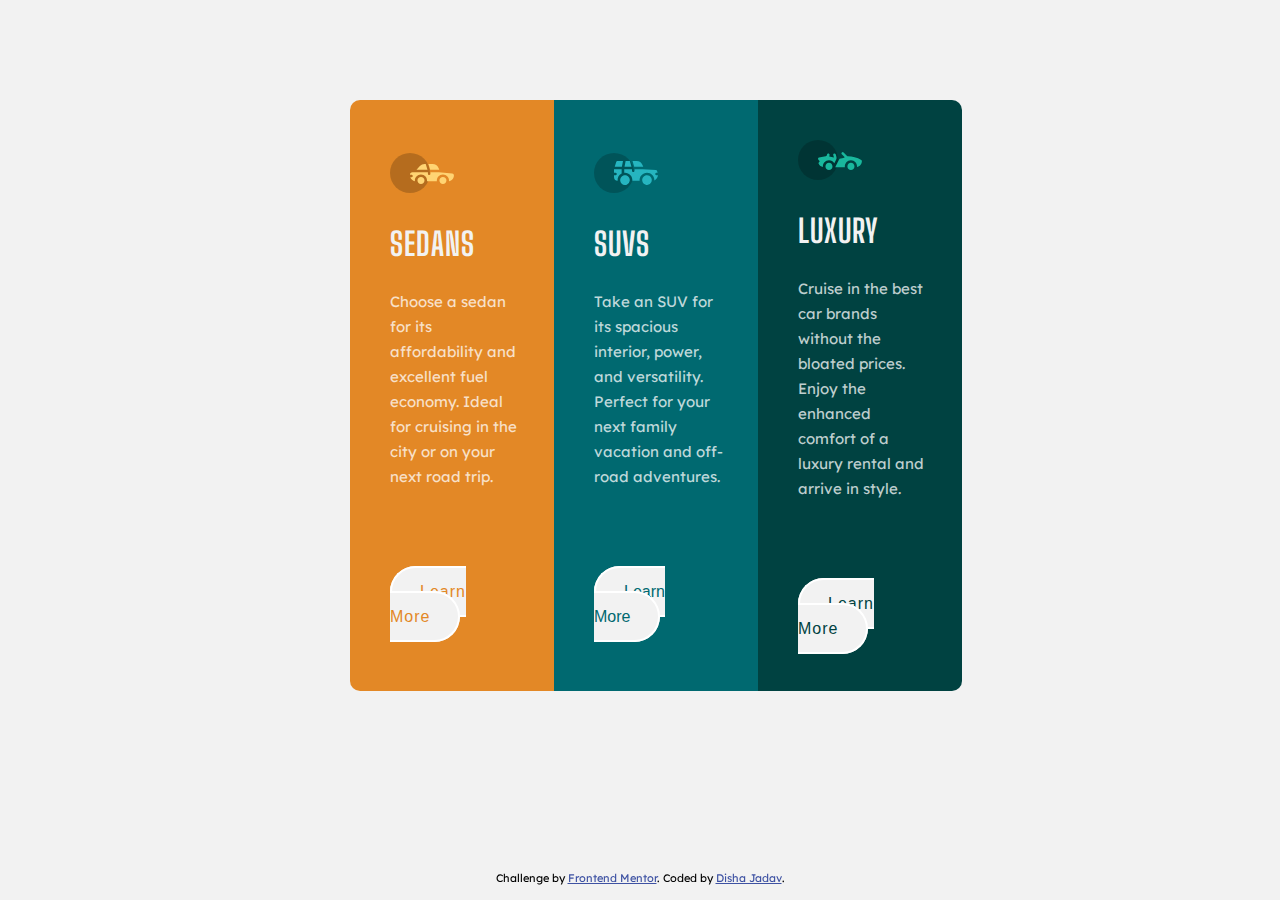
<file: 3-column-preview-card-component-main/index.html>
<!DOCTYPE html>
<html lang="en">
<head>
  <meta charset="UTF-8">
  <meta name="viewport" content="width=device-width, initial-scale=1.0"> <!-- displays site properly based on user's device -->

  <link rel="icon" href="favicon.ico">
  <link rel="stylesheet" href="style.css">
 
  <link rel="preconnect" href="https://fonts.googleapis.com">
<link rel="preconnect" href="https://fonts.gstatic.com" crossorigin>
<link href="https://fonts.googleapis.com/css2?family=Big+Shoulders+Display&family=Lexend+Deca:wght@300&display=swap" rel="stylesheet">

  <title>Frontend Mentor | 3-column preview card component</title>

  <!-- Feel free to remove these styles or customise in your own stylesheet 👍 -->
  <style>
    .attribution{font-family: 'Lexend Deca', sans-serif;;}
  
    .attribution { font-size: 11px; text-align: center; }
    .attribution a { color: hsl(228, 45%, 44%); }
  </style>
</head>
<body>
  <div class="main" >
    <table width="90%" class="table" style="border-collapse: collapse;">
      <thead><tr>
        <div>
        <td   class="t1" width="30%" >
          <svg width="64" height="40" xmlns="http://www.w3.org/2000/svg"><g fill="none" fill-rule="evenodd">
            <circle fill="#000" opacity=".201" cx="20" cy="20" r="20"/>
            <path d="M52.936 24.11c1.942 0 3.517 1.542 3.517 3.445 0 1.903-1.575 3.445-3.517 3.445s-3.516-1.542-3.516-3.445c0-1.903 1.574-3.445 3.516-3.445zm-21.957 0c1.942 0 3.517 1.542 3.517 3.445 0 1.903-1.575 3.445-3.517 3.445s-3.516-1.542-3.516-3.445c0-1.903 1.574-3.445 3.516-3.445zm6.948-4.848v1.429c0 .716.61 1.293 1.348 1.259a1.295 1.295 0 001.225-1.295v-1.393h8.256l13.483 1.313c.956.093 1.676.881 1.676 1.814 0 2.89-2.126 5.303-4.926 5.819.397-3.557-2.458-6.62-6.053-6.62-3.646 0-6.504 3.14-6.039 6.723h-9.879c.466-3.588-2.397-6.722-6.039-6.722-3.595 0-6.45 3.062-6.052 6.62-2.14-.398-3.916-1.912-4.61-3.931h1.142c.731 0 1.32-.598 1.285-1.322-.033-.678-.629-1.2-1.322-1.2H20v-.251c0-1.274 1.066-2.243 2.306-2.243h15.62zM42.59 11c2.645 0 4.99 1.556 5.972 3.963l.726 1.779H40.17L38.413 11h4.178zm-6.865 0l1.758 5.741H26.505l3.357-3.654A6.502 6.502 0 0134.644 11h1.082z" fill="#FFD473" fill-rule="nonzero"/></g></svg>
         <p class="title"> SEDANS</p> 
         <p class="prgf"> Choose a sedan for its affordability and excellent fuel economy. Ideal for cruising in the city 
  or on your next road trip.</p><br><br><br>
          <a href="link1.html" class="link">Learn More</a>
        </td></div><div>
        <td class="t2" width="30%">
          <svg width="64" height="40" xmlns="http://www.w3.org/2000/svg"><g fill="none" fill-rule="evenodd"><circle fill="#000" opacity=".201" cx="20" cy="20" r="20"/><path d="M31.002 22.358c2.917 0 5.18 2.593 4.762 5.506a4.828 4.828 0 01-2.962 3.778 4.797 4.797 0 01-5.3-1.165c-1.188-1.26-1.235-2.613-1.263-2.613-.42-2.924 1.857-5.506 4.763-5.506zm22 0c3.457 0 5.798 3.567 4.41 6.744A4.816 4.816 0 0152.3 31.94a4.826 4.826 0 01-4.06-4.077c-.42-2.915 1.846-5.506 4.762-5.506zm-15.04-6.083v1.462a1.29 1.29 0 001.352 1.29c.693-.033 1.227-.631 1.227-1.326v-1.426h8.3l13.056.716a1.29 1.29 0 011.164.917c.27.895.446 1.477.563 1.87h-1.047c-.694 0-1.291.534-1.324 1.228a1.29 1.29 0 001.288 1.352h1.445c-.164 2.225-1.57 4.193-3.6 5.05.13-4.212-3.255-7.63-7.384-7.63-4.317 0-7.762 3.718-7.358 8.086h-7.285c.43-4.655-3.503-8.531-8.131-8.046v-3.543h7.734zm-10.312 0v4.308a7.4 7.4 0 00-4.006 7.274 3.874 3.874 0 01-3.642-3.864v-1.635h1.46a1.29 1.29 0 000-2.58h-1.461v-3.213l.003-.29h7.646zm14.986-8.196c2.65 0 5 1.592 5.984 4.055l.63 1.579a5.525 5.525 0 01-.065-.004l-.026-.002-.034-.002-.022-.002a4.178 4.178 0 00-.224-.006l-.098-.001h-.039l-.136-.001h-.052l-.326-.001H40.211L38.528 8.08zm-13.632 0l-1.122 5.616h-7.144l1.47-4.71a1.29 1.29 0 011.231-.906h5.565zm6.832 0l1.683 5.615h-7.007l1.121-5.615h4.203z" fill="#26B5C0" fill-rule="nonzero"/></g></svg>
          <p class="title">SUVS</p> 
          <p class="prgf">Take an SUV for its spacious interior, power, and versatility. Perfect for your next family vacation 
          and off-road adventures.</p><br><br><br>
          <a href="link2.html" class="link1">Learn More</a>
        </td></div><div>
        <td   class="t3" width="30%" >
          <svg width="64" height="40" xmlns="http://www.w3.org/2000/svg"><g fill="none" fill-rule="evenodd"><circle fill="#000" opacity=".201" cx="20" cy="20" r="20"/><path d="M30.98 22.835c1.941 0 3.516 1.604 3.516 3.583 0 1.978-1.575 3.582-3.517 3.582s-3.516-1.604-3.516-3.582c0-1.979 1.574-3.583 3.516-3.583zm21.956 0c1.942 0 3.517 1.604 3.517 3.583 0 1.978-1.575 3.582-3.517 3.582s-3.516-1.604-3.516-3.582c0-1.979 1.574-3.583 3.516-3.583zm-9.143-10.45a1.27 1.27 0 011.819 0l3.715 3.784c4.444-.115 9.7 1.142 13.964 3.753.387.237.624.664.624 1.124 0 3.006-2.126 5.514-4.926 6.05.397-3.698-2.458-6.882-6.053-6.882-3.646 0-6.504 3.264-6.039 6.99h-9.669c.76-1.544.993-2.026 1.337-2.711l.082-.162c.421-.835 1.056-2.07 2.883-5.65 1.68-.023 3.47-.408 5.247-1.403l-2.984-3.04a1.328 1.328 0 010-1.854zm-7.68 1.064c.683-.2 1.395.202 1.592.898l.749 2.652a3.46 3.46 0 01-.247 2.51l-1.733 3.395-.216.424c-1.07-1.89-3.06-3.114-5.279-3.114-3.595 0-6.45 3.184-6.052 6.885-1.832-.347-3.414-1.537-4.278-3.276a1.331 1.331 0 01.117-1.376l.955-1.303-1.325-1.295c-.751-.735-.376-2.024.64-2.231l6.614-1.346.13-.026c.092-.019.145-.03.157-.031.314-.146 1.07-.591 1.07-1.506 0-.734.592-1.327 1.316-1.31.712.016 1.268.662 1.256 1.388a4.11 4.11 0 01-.348 1.611 22.69 22.69 0 014.7 1.146l-.7-2.473a1.314 1.314 0 01.882-1.622z" fill="#19B89D" fill-rule="nonzero"/></g></svg>
          <p class="title">LUXURY </p>
          <p class="prgf">Cruise in the best car brands without the bloated prices. Enjoy the enhanced comfort of a luxury 
          rental and arrive in style. </p><br><br><br>
          <a href="link3.html" class="link2">Learn More</a>
          
        </td></div>
      </tr>
    </thead>
    </table>

  </div>
  
  
 

 

 
  <div class="attribution">
    Challenge by <a href="https://www.frontendmentor.io?ref=challenge" target="_blank">Frontend Mentor</a>. 
    Coded by <a href="#">Disha Jadav</a>.
  </div>
</body>
</html>
</file>
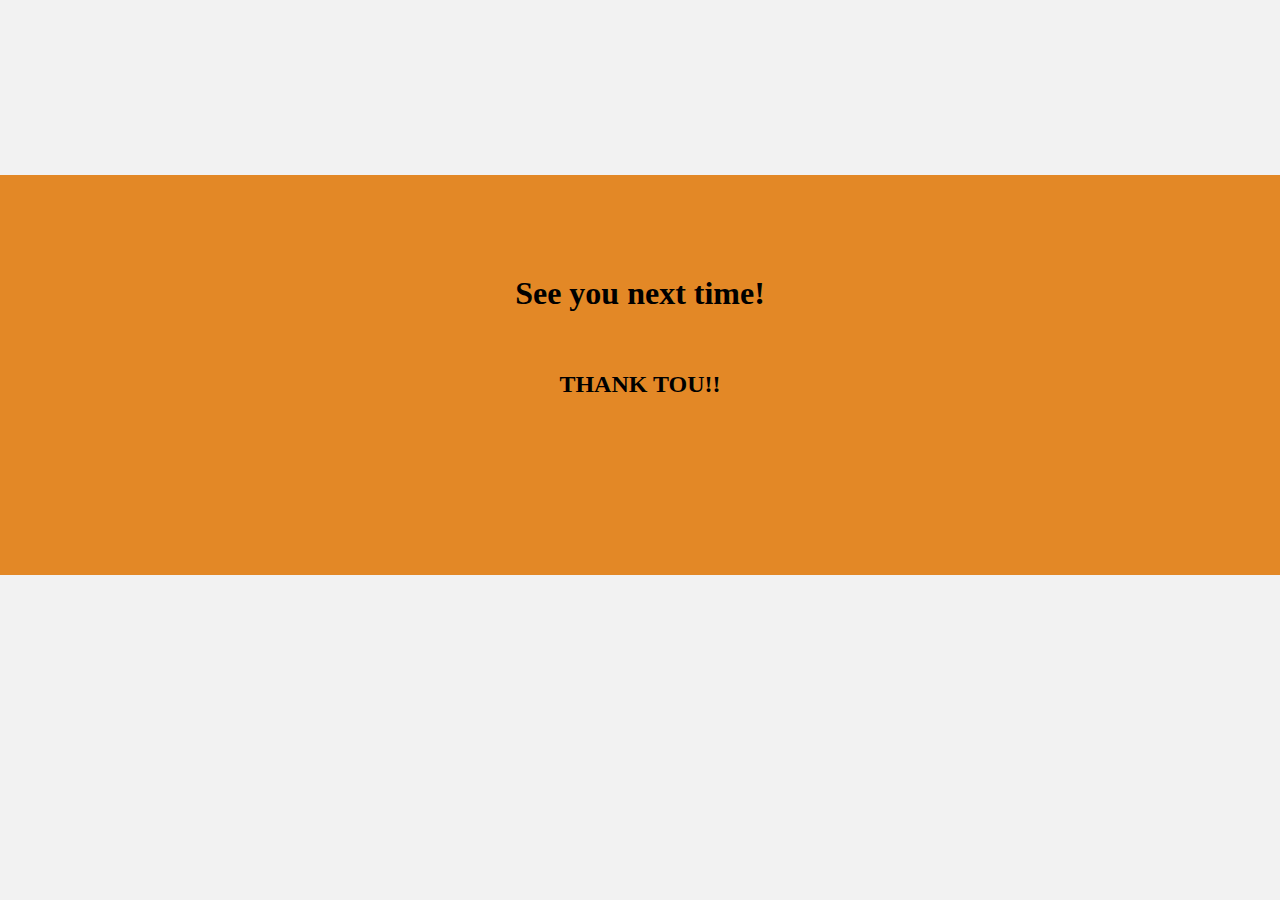
<file: 3-column-preview-card-component-main/link1.html>
<!DOCTYPE html>
<!--[if lt IE 7]>      <html class="no-js lt-ie9 lt-ie8 lt-ie7"> <![endif]-->
<!--[if IE 7]>         <html class="no-js lt-ie9 lt-ie8"> <![endif]-->
<!--[if IE 8]>         <html class="no-js lt-ie9"> <![endif]-->
<!--[if gt IE 8]>      <html class="no-js"> <!--<![endif]-->
<html>
    <head>
        <meta charset="utf-8">
        <meta http-equiv="X-UA-Compatible" content="IE=edge">
        <title>LEARN MORE!!</title>
        <meta name="description" content="">
        <meta name="viewport" content="width=device-width, initial-scale=1">
       
        <link rel="preconnect" href="https://fonts.googleapis.com">
        <link rel="preconnect" href="https://fonts.gstatic.com" crossorigin>
        <link href="https://fonts.googleapis.com/css2?family=Big+Shoulders+Display&family=Lexend+Deca:wght@300&display=swap" rel="stylesheet">
        <style>
            body{
                margin: 30px 0 0 0;
                background-color: hsl(0, 0%, 95%);
               }
            
            .b1{
                margin: 175px 600px 100px 0;
                width:100%;
                height: 400px;
                background-color: hsl(31, 77%, 52%);
            }
                
                
            h1{
                
                width: 100%;
                padding-top: 100px;
               text-align:center;
                color:black;
                animation-name: example;
                    animation-duration: 4s;
                    
            
               }
               @keyframes example {
                from{color:hsl(31, 77%, 52%)}
                to{color:black}
                
               }
            
            h2{
                text-align:center;
                 color: black;
                 animation-name: example2;
                 animation-duration: 4s;
            }
            @keyframes example2{
            
                from{color:hsl(31, 77%, 52%)}
                to{color:black}
                
            }
            @media only screen and (max-width:600px){
                .b1{
                    margin: 20% 0 20% 0;
                    width:100%;
                    height: 200px;
                    background-color: hsl(31, 77%, 52%);
                }
                h1{
                    font-size: 25px;
                    padding-top: 50px;
                }
                h2{
                    font-size: 20px;
                }
            }
        </style>
    </head>
    <body>
        <div class="b1">
        <div class="main">
      <h1>See you next time!</h1> <br>
        <h2>THANK TOU!!</h2></div>
    </div>
    </body>
</html>
</file>
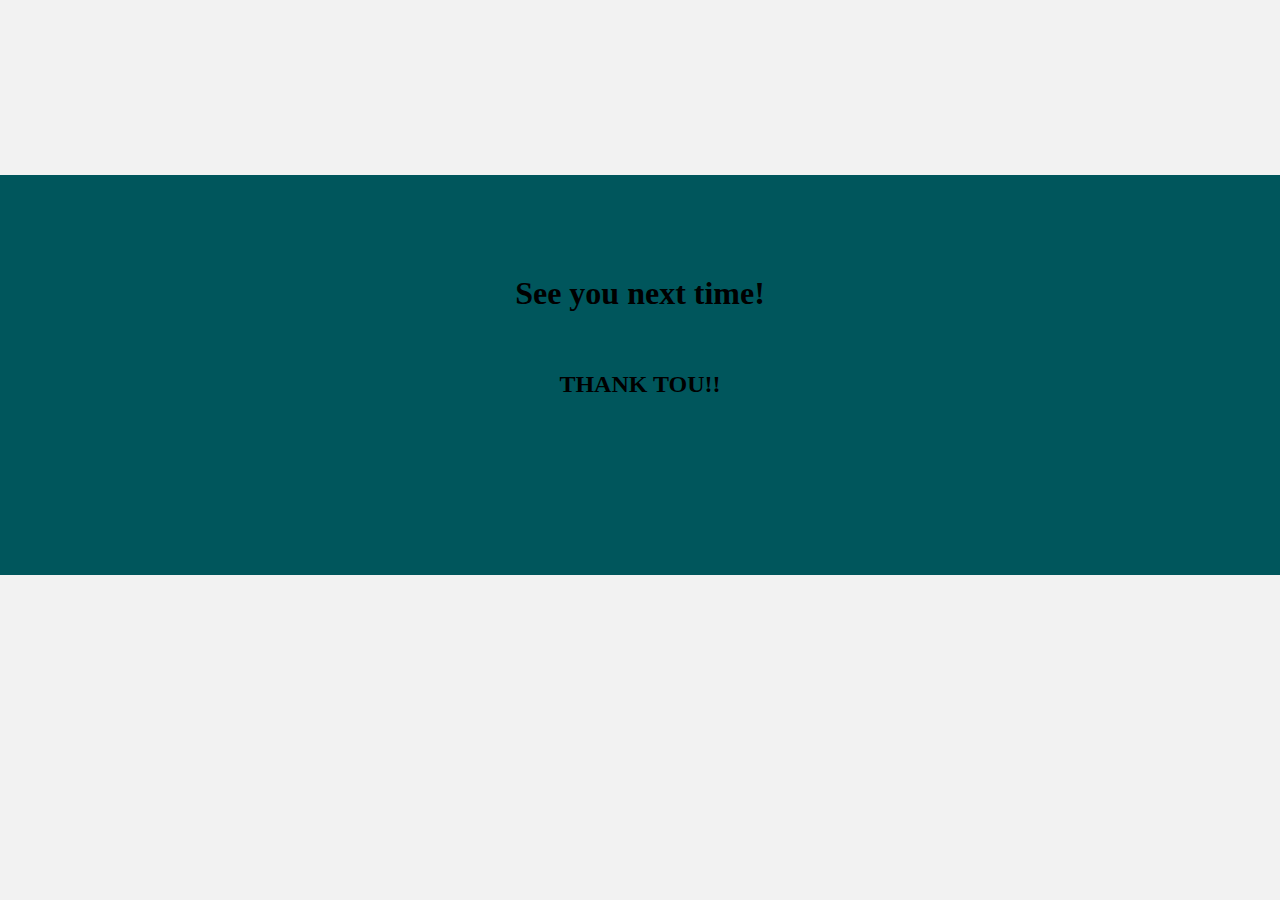
<file: 3-column-preview-card-component-main/link2.html>
<!DOCTYPE html>
<!--[if lt IE 7]>      <html class="no-js lt-ie9 lt-ie8 lt-ie7"> <![endif]-->
<!--[if IE 7]>         <html class="no-js lt-ie9 lt-ie8"> <![endif]-->
<!--[if IE 8]>         <html class="no-js lt-ie9"> <![endif]-->
<!--[if gt IE 8]>      <html class="no-js"> <!--<![endif]-->
<html>
    <head>
        <meta charset="utf-8">
        <meta http-equiv="X-UA-Compatible" content="IE=edge">
        <title>LEARN MORE!!</title>
        <meta name="description" content="">
        <meta name="viewport" content="width=device-width, initial-scale=1">
       
        <link rel="preconnect" href="https://fonts.googleapis.com">
        <link rel="preconnect" href="https://fonts.gstatic.com" crossorigin>
        <link href="https://fonts.googleapis.com/css2?family=Big+Shoulders+Display&family=Lexend+Deca:wght@300&display=swap" rel="stylesheet">
        <style>
            body{
                margin: 30px 0 0 0;
                background-color: hsl(0, 0%, 95%);
               }
            
            .b1{
                margin: 175px 600px 100px 0;
                width:100%;
                height: 400px;
                background-color: hsl(184, 100%, 18%);
            }
                
                
            h1{
                
                width: 100%;
                padding-top: 100px;
               text-align:center;
                color:black;
                animation-name: example;
                    animation-duration: 4s;
                    
            
               }
               @keyframes example {
                from{color:hsl(184, 100%, 18%)}
                to{color:black}
                
               }
            
            h2{
                text-align:center;
                 color: black;
                 animation-name: example2;
                 animation-duration: 4s;
            }
            @keyframes example2{
            
                from{color:hsl(184, 100%, 18%)}
                to{color:black}
                
            }
            @media only screen and (max-width:600px){
                .b1{
                    margin: 20% 0 20% 0;
                    width:100%;
                    height: 200px;
                    background-color: hsl(184, 100%, 18%);
                }
                h1{
                    font-size: 25px;
                    padding-top: 50px;
                }
                h2{
                    font-size: 20px;
                }
            }
        </style>
    </head>
    <body>
        <div class="b1">
        <div class="main">
      <h1>See you next time!</h1> <br>
        <h2>THANK TOU!!</h2></div>
    </div>
    </body>
</html>
</file>
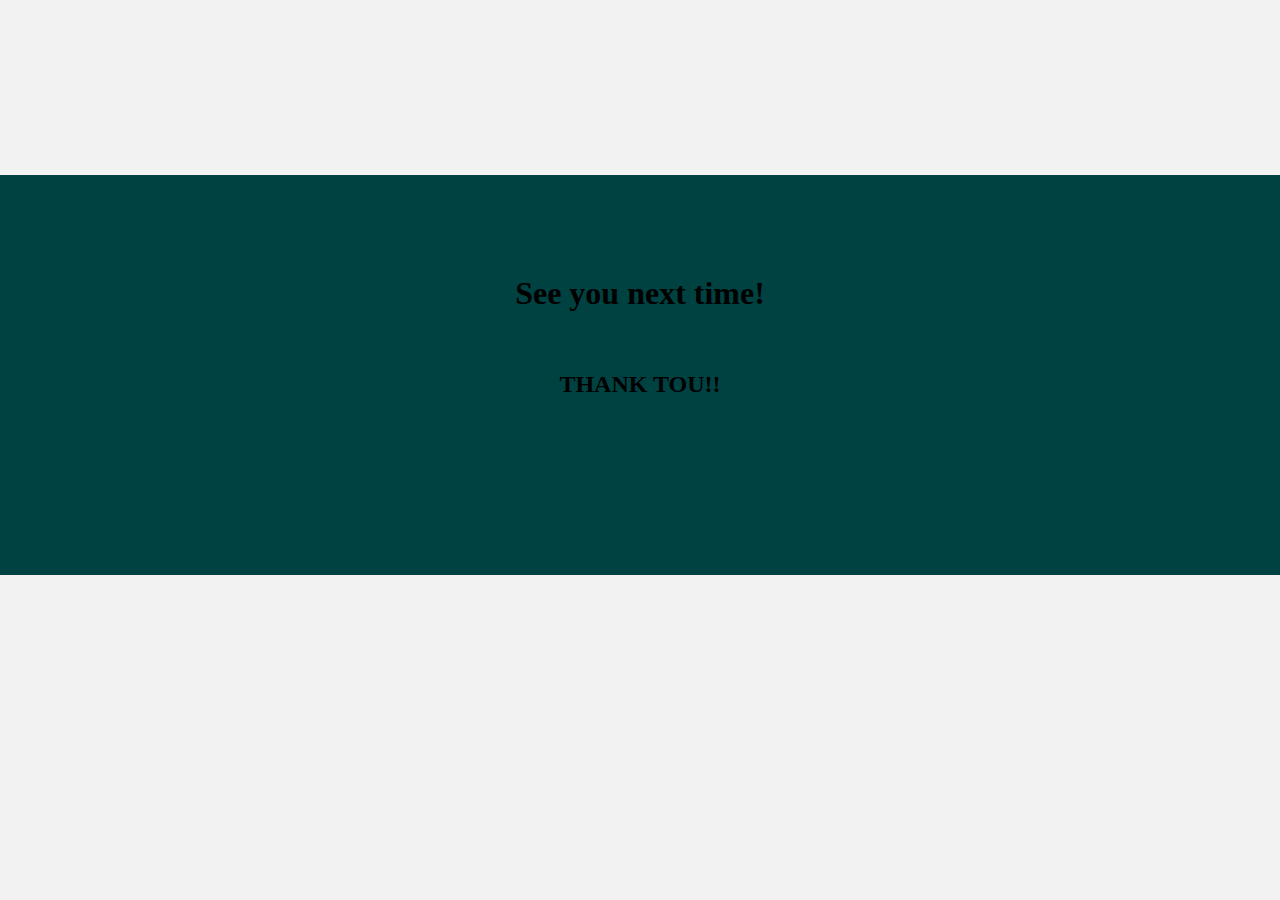
<file: 3-column-preview-card-component-main/link3.html>
<!DOCTYPE html>
<!--[if lt IE 7]>      <html class="no-js lt-ie9 lt-ie8 lt-ie7"> <![endif]-->
<!--[if IE 7]>         <html class="no-js lt-ie9 lt-ie8"> <![endif]-->
<!--[if IE 8]>         <html class="no-js lt-ie9"> <![endif]-->
<!--[if gt IE 8]>      <html class="no-js"> <!--<![endif]-->
<html>
    <head>
        <meta charset="utf-8">
        <meta http-equiv="X-UA-Compatible" content="IE=edge">
        <title>LEARN MORE!!</title>
        <meta name="description" content="">
        <meta name="viewport" content="width=device-width, initial-scale=1">
       
        <link rel="preconnect" href="https://fonts.googleapis.com">
        <link rel="preconnect" href="https://fonts.gstatic.com" crossorigin>
        <link href="https://fonts.googleapis.com/css2?family=Big+Shoulders+Display&family=Lexend+Deca:wght@300&display=swap" rel="stylesheet">
        <style>
            body{
                margin: 30px 0 0 0;
                background-color: hsl(0, 0%, 95%);
               }
            
            .b1{
                margin: 175px 600px 100px 0;
                width:100%;
                height: 400px;
                background-color: hsl(179, 100%, 13%);;
            }
                
                
            h1{
                
                width: 100%;
                padding-top: 100px;
               text-align:center;
                color:black;
                animation-name: example;
                    animation-duration: 4s;
                    
            
               }
               @keyframes example {
                from{color:hsl(179, 100%, 13%);}
                to{color:black}
                
               }
            
            h2{
                text-align:center;
                 color: black;
                 animation-name: example2;
                 animation-duration: 4s;
            }
            @keyframes example2{
            
                from{color:hsl(179, 100%, 13%);}
                to{color:black}
                
            }
            @media only screen and (max-width:600px){
                .b1{
                    margin: 20% 0 20% 0;
                    width:100%;
                    height: 200px;
                    background-color: hsl(179, 100%, 13%);;
                }
                h1{
                    font-size: 25px;
                    padding-top: 50px;
                }
                h2{
                    font-size: 20px;
                }
            }
        </style>
    </head>
    <body>
        <div class="b1">
        <div class="main">
      <h1>See you next time!</h1> <br>
        <h2>THANK TOU!!</h2></div>
    </div>
    </body>
</html>
</file>
<file: 3-column-preview-card-component-main/style.css>
@media only screen and (max-width:2000px){body{
    background-color: hsl(0, 0%, 95%);
   align-content: center;
   margin: 100px 250px 150px 350px;
}
*{
    box-sizing: border-box;
   
}



  
 


.prgf{
    color:hsla(0, 0%, 100%, 0.75) ;
    Font-size: 15px;
    font-weight: 400;
    font-family: 'Lexend Deca', sans-serif;
}
 
  .title{
  color:  hsl(0, 0%, 95%);
  font-family: 'Big Shoulders Display', cursive;
    font-weight: 700;
    font-size: 32px;
   
    letter-spacing: 1px;

  }
  .link{color:  hsl(0, 0%, 95%);
    font-family: sans-serif;
    letter-spacing: 1px;
   
    
    
        -webkit-border-radius: 28;
        -moz-border-radius: 28;
        border-radius: 28px;
        font-family: Arial;
        color: hsl(31, 77%, 52%);
        font-size: 16px;
        background: hsl(0, 0%, 95%);
        padding: 15px 28px 15px 28px;
        border: solid #ffffff 2px;
        text-decoration: none;
      }
      
      .link:hover {
        background: hsl(31, 77%, 46%);
        color:hsl(0, 0%, 95%) ;
        background-image: -webkit-linear-gradient(top,hsl(31, 77%, 46%) , hsl(31, 75%, 42%));
        background-image: -moz-linear-gradient(top,hsl(31, 77%, 46%) , hsl(31, 75%, 42%));
        background-image: -ms-linear-gradient(top, hsl(31, 77%, 46%), hsl(31, 75%, 42%));
        background-image: -o-linear-gradient(top,hsl(31, 77%, 46%) , hsl(31, 75%, 42%));
        background-image: linear-gradient(to bottom,hsl(31, 77%, 46%) , hsl(31, 75%, 42%));
        text-decoration: none;
      }
      .link:active{color:  hsl(0, 0%, 95%);
        font-family: sans-serif;
        letter-spacing: 1px;
       
        
        
            -webkit-border-radius: 28;
            -moz-border-radius: 28;
            border-radius: 28px;
            font-family: Arial;
            color: hsl(31, 77%, 52%);
            font-size: 16px;
            background: hsl(0, 0%, 95%);
            padding: 15px 28px 15px 28px;
            border: solid #ffffff 2px;
            text-decoration: none;
          }

.t1{
    background-color:hsl(31, 77%, 52%) ;
    padding: 40px 30px 50px 40px;
    line-height: 25px;
    border-color: hsl(31, 77%, 52%);
    border-top-left-radius: 10px;
    border-bottom-left-radius: 10px;
}
.t2{
    background-color:  hsl(184, 100%, 22%);
    padding: 40px 30px 50px 40px;
    column-gap: 100px;
    line-height: 25px;
    border-left: none;
}
.t3{
    background-color: hsl(179, 100%, 13%);
    padding: 40px 30px 50px 40px;
    line-height: 25px;
   
    border-top-right-radius: 10px;
    border-bottom-right-radius: 10px;
}
.link1{
    
    
        -webkit-border-radius: 28;
        -moz-border-radius: 28;
        border-radius: 28px;
        font-family: Arial;
        color: hsl(184, 100%, 22%);
        font-size: 16px;
        background-color: hsl(0, 0%, 95%);
        padding: 15px 28px 15px 28px;
        border: solid #ffffff 2px;
        text-decoration: none;
      }
      
.link1:hover {
        background: hsl(184, 100%, 18%);
        color: hsl(0, 0%, 95%);
        background-image: -webkit-linear-gradient(top, hsl(184, 100%, 18%), hsl(184, 100%, 13%));
        background-image: -moz-linear-gradient(top, hsl(184, 100%, 18%), hsl(184, 100%, 13%));
        background-image: -ms-linear-gradient(top, hsl(184, 100%, 18%), hsl(184, 100%, 13%));
        background-image: -o-linear-gradient(top, hsl(184, 100%, 18%), hsl(184, 100%, 13%));
        background-image: linear-gradient(to bottom, hsl(184, 100%, 18%), hsl(184, 100%, 13%));
        text-decoration: none;
      }
      .link1:active{
    
    
        -webkit-border-radius: 28;
        -moz-border-radius: 28;
        border-radius: 28px;
        font-family: Arial;
        color: hsl(184, 100%, 22%);
        font-size: 16px;
        background: hsl(0, 0%, 95%);
        padding: 15px 28px 15px 28px;
        border: solid #ffffff 2px;
        text-decoration: none;
      }
  
      .link2{color:  hsl(0, 0%, 95%);
        font-family: sans-serif;
        letter-spacing: 1px;
        
        
            -webkit-border-radius: 28;
            -moz-border-radius: 28;
            border-radius: 28px;
            font-family: Arial;
            color: hsl(179, 100%, 13%);
            font-size: 16px;
            background: hsl(0, 0%, 95%);
            padding: 15px 28px 15px 28px;
            border: solid #ffffff 2px;
            text-decoration: none;
          }
          
          
    .link2:hover {
            background: hsl(184, 100%, 18%);
            color:hsl(0, 0%, 95%) ;
            background-image: -webkit-linear-gradient(top, hsl(179, 100%, 9%), hsl(179, 100%, 7%));
            background-image: -moz-linear-gradient(top, hsl(179, 100%, 9%), hsl(179, 100%, 7%));
            background-image: -ms-linear-gradient(top, hsl(179, 100%, 9%), hsl(179, 100%, 7%));
            background-image: -o-linear-gradient(top, hsl(179, 100%, 9%), hsl(179, 100%, 7%));
            background-image: linear-gradient(to bottom, hsl(179, 100%, 9%), hsl(179, 100%, 7%));
            text-decoration: none;
          }
          .link2:active{color:  hsl(0, 0%, 95%);
            font-family: sans-serif;
            letter-spacing: 1px;
            
            
                -webkit-border-radius: 28;
                -moz-border-radius: 28;
                border-radius: 28px;
                font-family: Arial;
                color: hsl(179, 100%, 13%);
                font-size: 16px;
                background: hsl(0, 0%, 95%);
                padding: 15px 28px 15px 28px;
                border: solid #ffffff 2px;
                text-decoration: none;
              }
         
    .attribution{
      position: fixed;
      margin-bottom: 0;
      left: 0;
      bottom: 0;
      width: 100%;
      padding-bottom: 15px;
      color: black;
      text-align: center;
    }
  }

@media only screen and (max-width:600px){
  body{
    margin:50px 10px 10px 10px;
  }
  .title{
    color:  hsl(0, 0%, 95%);
    font-family: 'Big Shoulders Display', sans-serif;
      font-weight: 400;
      font-size: 28px;
     
      letter-spacing: 1px;
  
    }
  table{
    margin:0 0 40px 0;
    width:100%;
    
  }
  table tr{
    display:block;
    width: 100%;
    

  }
  table td{
    display:block;
    width: 100%;
    padding: 30px;
   
  }
  .link{color:  hsl(0, 0%, 95%);
    font-family: sans-serif;
    letter-spacing: 1px;
    
    
        -webkit-border-radius: 28;
        -moz-border-radius: 28;
        border-radius: 28px;
        font-family: Arial;
        color: hsl(31, 77%, 52%);
        font-size: 12px;
        background: hsl(0, 0%, 95%);
        padding: 10px 20px 10px 20px;
        border: solid #ffffff 2px;
        text-decoration: none;
      }
      .link:active{color:  hsl(0, 0%, 95%);
        font-family: sans-serif;
        letter-spacing: 1px;
        
        
            -webkit-border-radius: 28;
            -moz-border-radius: 28;
            border-radius: 28px;
            font-family: Arial;
            color: hsl(31, 77%, 52%);
            font-size: 12px;
            background: hsl(0, 0%, 95%);
            padding: 10px 20px 10px 20px;
            border: solid #ffffff 2px;
            text-decoration: none;
          }
      
      
  .link1{
    
    
    -webkit-border-radius: 28;
    -moz-border-radius: 28;
    border-radius: 28px;
    font-family: Arial;
    color: hsl(184, 100%, 22%);
    font-size: 12px;
    background-color: hsl(0, 0%, 95%);
    padding: 10px 20px 10px 20px;
    border: solid #ffffff 2px;
    text-decoration: none;
  }
  .link1:active{
    
    
    -webkit-border-radius: 28;
    -moz-border-radius: 28;
    border-radius: 28px;
    font-family: Arial;
    color: hsl(184, 100%, 22%);
    font-size: 12px;
    background: hsl(0, 0%, 95%);
    padding: 10px 20px 10px 20px;
    border: solid #ffffff 2px;
    text-decoration: none;
  }
  
  .link2{color:  hsl(0, 0%, 95%);
    font-family: sans-serif;
    letter-spacing: 1px;
    
    
        -webkit-border-radius: 28;
        -moz-border-radius: 28;
        border-radius: 28px;
        font-family: Arial;
        color: hsl(179, 100%, 13%);
        font-size: 12px;
        background: hsl(0, 0%, 95%);
        padding: 10px 20px 10px 20px;
        border: solid #ffffff 2px;
        text-decoration: none;
      }
      .link2:active{color:  hsl(0, 0%, 95%);
        font-family: sans-serif;
        letter-spacing: 1px;
        
        
            -webkit-border-radius: 28;
            -moz-border-radius: 28;
            border-radius: 28px;
            font-family: Arial;
            color: hsl(179, 100%, 13%);
            font-size: 12px;
            background: hsl(0, 0%, 95%);
            padding: 10px 20px 10px 20px;
            border: solid #ffffff 2px;
            text-decoration: none;
          }
      .t1{
        background-color:hsl(31, 77%, 52%) ;
        padding: 40px 30px 50px 40px;
        line-height: 25px;
        border-color: hsl(31, 77%, 52%);
        border-top-left-radius: 10px;
        border-top-right-radius: 10px;
        border-bottom-left-radius: 0;}
        .t2{
          background-color:  hsl(184, 100%, 22%);
          padding: 40px 30px 50px 40px;
          column-gap: 100px;
          line-height: 25px;
          border-left: none;
      }
      .t3{
          background-color: hsl(179, 100%, 13%);
          padding: 40px 30px 50px 40px;
          line-height: 25px;
         
          border-top-right-radius: 0;
          border-bottom-right-radius: 10px;
          border-bottom-left-radius: 10px;
      }
      .attribution{
     
        position:relative;
        overflow: hidden;
        left: 0;
        bottom: 0;
        width: 100%;
        padding-bottom: 15px;
        color: black;
        text-align: center;
      }
  
}
</file>
